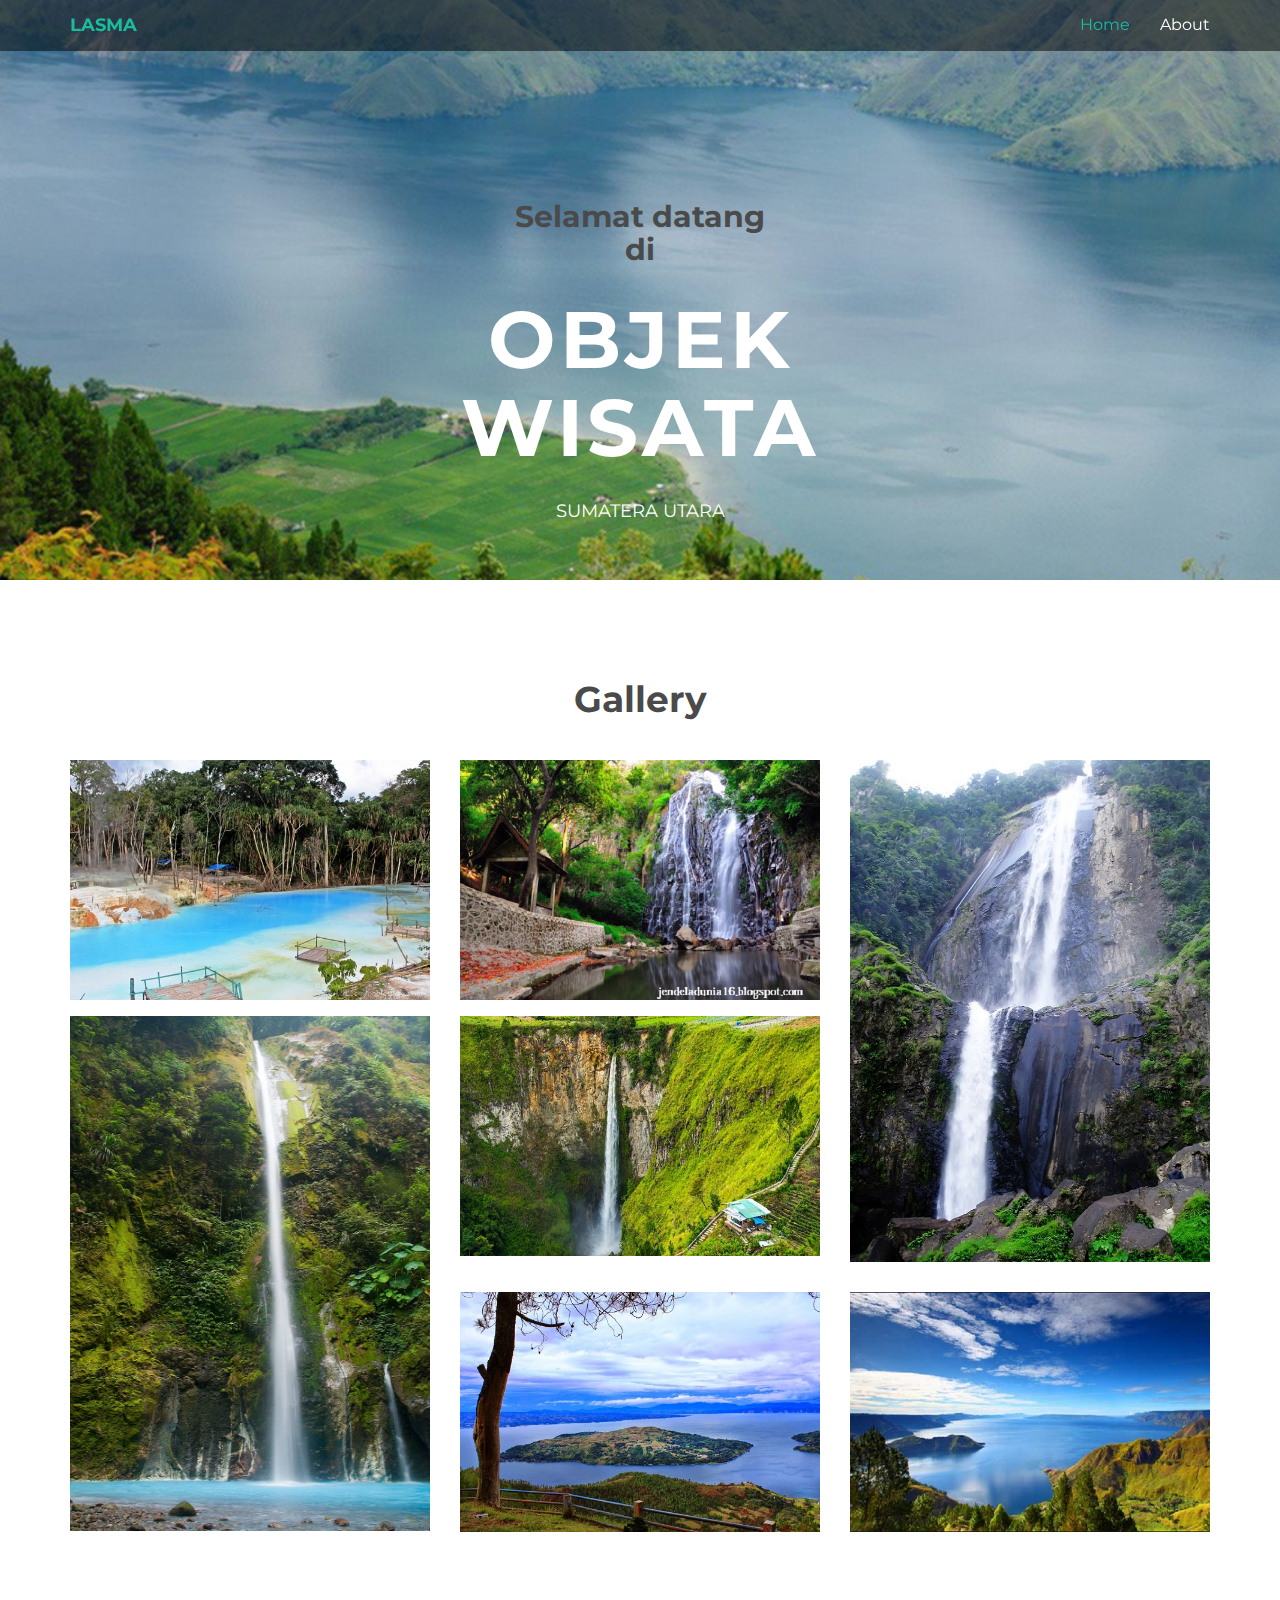
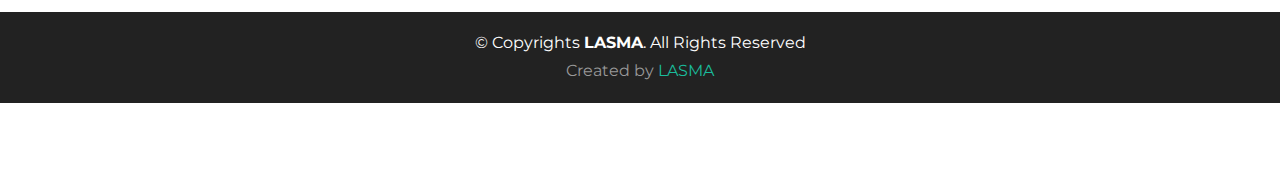
<file: index.html>
<!DOCTYPE html>
<html lang="en">
<head>
  <meta charset="utf-8">
  <title>Objek Wisata Sumatera Utara</title>
  <meta content="width=device-width, initial-scale=1.0" name="viewport">
  <meta content="" name="keywords">
  <meta content="" name="description">

  <link href="img/portfolio/sumut.png" rel="icon">
  <link href="img/portfolio/sumut.png" rel="apple-touch-icon">
  <link href="https://fonts.googleapis.com/css?family=Montserrat:300,400,500,700" rel="stylesheet">
  <link href="lib/bootstrap/css/bootstrap.min.css" rel="stylesheet">
  <link href="lib/font-awesome/css/font-awesome.min.css" rel="stylesheet">
  <link href="css/style.css" rel="stylesheet">

</head>

<body>

  <!-- Static navbar -->
  <div class="navbar navbar-default navbar-fixed-top" role="navigation">
    <div class="container">
      <div class="navbar-header">
        <button type="button" class="navbar-toggle" data-toggle="collapse" data-target=".navbar-collapse">
            <span class="sr-only">Toggle navigation</span>
            <span class="icon-bar"></span>
            <span class="icon-bar"></span>
            <span class="icon-bar"></span>
          </button>
        <a class="navbar-brand" href="index.html">LASMA</a>
      </div>
      <div class="navbar-collapse collapse">
        <ul class="nav navbar-nav navbar-right">
          <li class="active"><a href="index.html">Home</a></li>
          <li><a href="about.html">About</a></li>
          <!-- <li><a href="contact.html" class="smoothscroll">Contact</a></li> -->
        </ul>
      </div>
      <!--/.nav-collapse -->
    </div>
  </div>


  <div id="headerwrap">
    <div class="container">
      <div class="row">
        <div class="col-lg-6 col-lg-offset-3">
          <h2>Selamat datang <br>di</h2>
          <h1>OBJEK WISATA</h1>
          <h4>SUMATERA UTARA</h4>
        </div>
      </div>
    </div>
    <!-- /container -->
  </div>

  <section id="works"></section>
  <div class="container">
    <div class="row centered mt mb">
      <h1>Gallery</h1>

      <div class="col-lg-4 col-md-4 col-sm-4 gallery">
        <a href="salju.html"><img src="img/portfolio/saljupanasdoloktinggiraja.jpg" class="img-responsive"></a>
      </div>
      <div class="col-lg-4 col-md-4 col-sm-4 gallery">
        <a href="efrata.html"><img src="img/portfolio/airterjuneftarata.png" class="img-responsive"></a>
      </div>
      <div class="col-lg-4 col-md-4 col-sm-4 gallery">
        <a href="siguragura.html"><img src="img/portfolio/airterjunsigura.jpg" class="img-responsive"></a>
      </div>
      <div class="col-lg-4 col-md-4 col-sm-4 gallery" style="margin-top:-21%">
        <a href="sibolangit.html"><img src="img/portfolio/sibolangit.jpg" class="img-responsive"></a>
      </div>
      <div class="col-lg-4 col-md-4 col-sm-4 gallery" style="margin-top:-21%">
        <a href="sipisopiso.html"><img src="img/portfolio/airterjun.jpg" class="img-responsive"></a>
      </div>
      <div class="col-lg-4 col-md-4 col-sm-4 gallery">
        <a href="sipinsur.html"><img src="img/portfolio/sipinsur.jpg" class="img-responsive"></a>
      </div>
      <div class="col-lg-4 col-md-4 col-sm-4 gallery">
        <a href="samosir.html"><img src="img/portfolio/samosir.png" class="img-responsive"></a>
      </div>
      
    </div>
  </div>

  <div id="copyrights">
    <div class="container">
      <p>
        &copy; Copyrights <strong>LASMA</strong>. All Rights Reserved
      </p>
      <div class="credits">
        Created by <a href="https://www.facebook.com/lasma.elisabeth.5?jazoest=[base64]">LASMA</a>
      </div>
    </div>
  </div>

  <script src="lib/jquery/jquery.min.js"></script>
  <script src="lib/bootstrap/js/bootstrap.min.js"></script>
  <script src="lib/php-mail-form/validate.js"></script>

  <script src="js/main.js"></script>

</body>
</html>
</file>
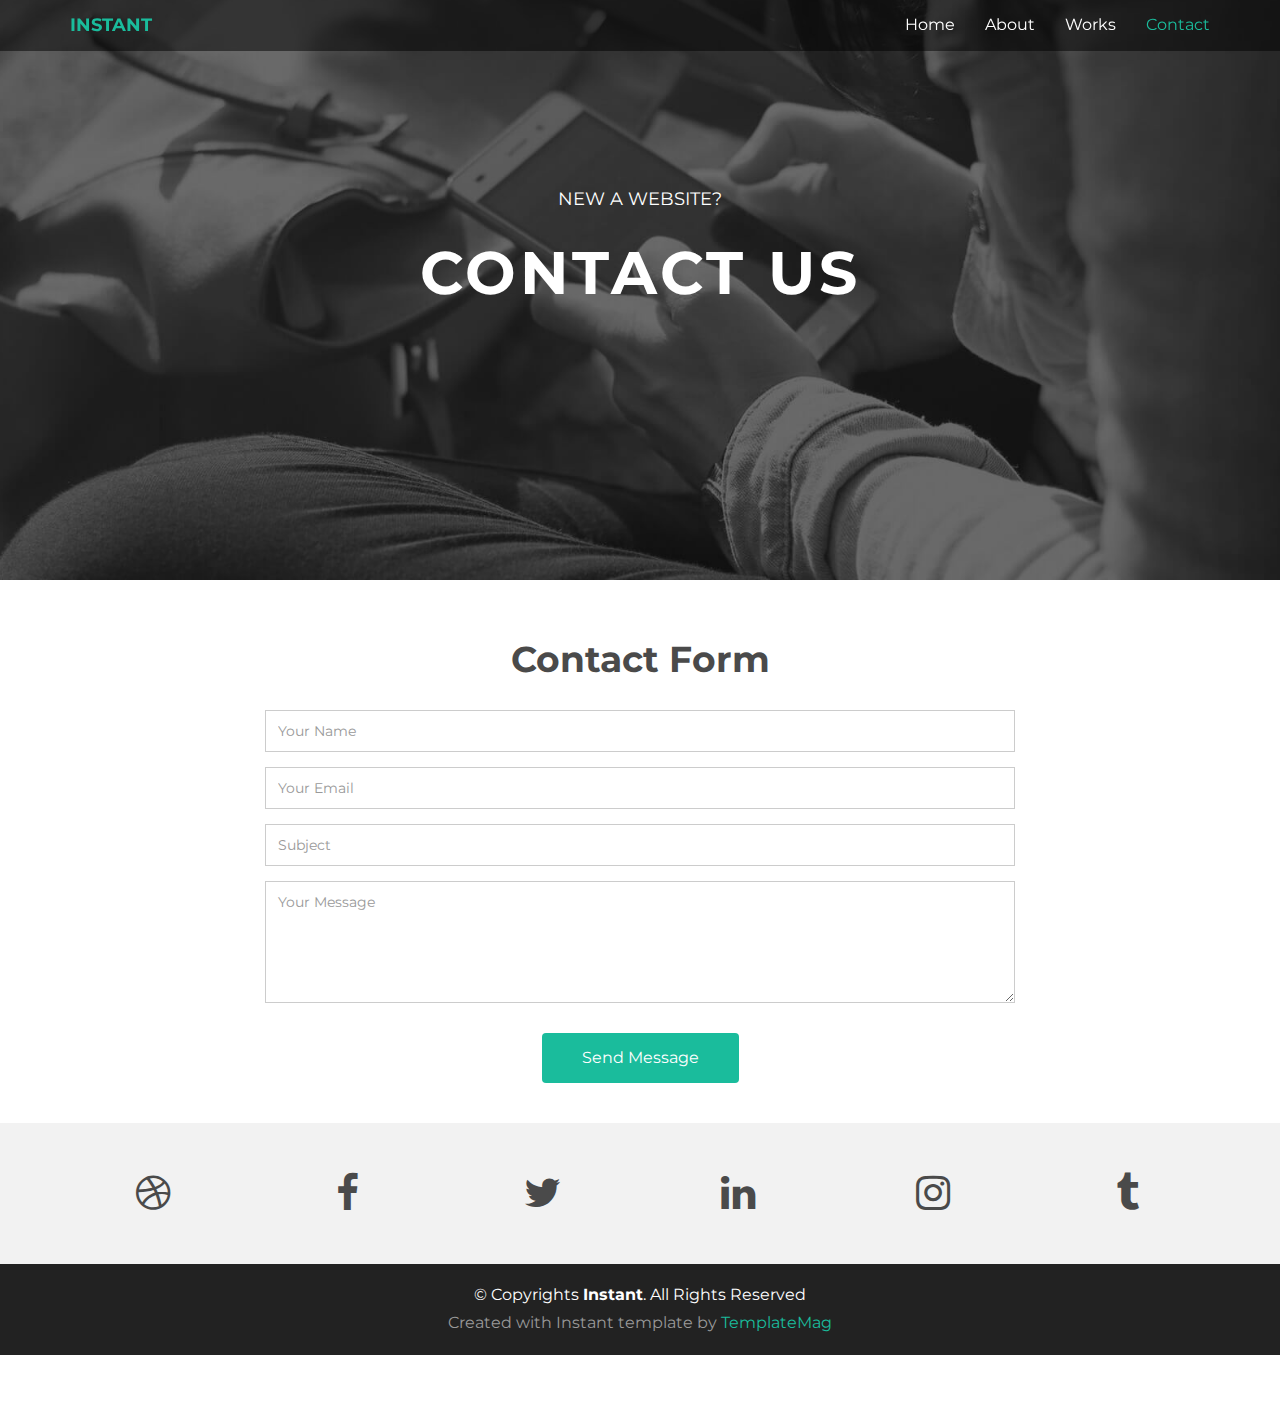
<file: contact.html>
<!DOCTYPE html>
<html lang="en">
<head>
  <meta charset="utf-8">
  <title>Instant - Bootstrap Personal Template</title>
  <meta content="width=device-width, initial-scale=1.0" name="viewport">
  <meta content="" name="keywords">
  <meta content="" name="description">

  <!-- Favicons -->
  <link href="img/portfolio/sumut.png" rel="icon">
  <link href="img/portfolio/sumut.png" rel="apple-touch-icon">

  <!-- Google Fonts -->
  <link href="https://fonts.googleapis.com/css?family=Montserrat:300,400,500,700" rel="stylesheet">

  <!-- Bootstrap CSS File -->
  <link href="lib/bootstrap/css/bootstrap.min.css" rel="stylesheet">

  <!-- Libraries CSS Files -->
  <link href="lib/font-awesome/css/font-awesome.min.css" rel="stylesheet">

  <!-- Main Stylesheet File -->
  <link href="css/style.css" rel="stylesheet">

  <!-- =======================================================
    Template Name: Instant
    Template URL: https://templatemag.com/instant-bootstrap-personal-template/
    Author: TemplateMag.com
    License: https://templatemag.com/license/
  ======================================================= -->
</head>

<body>

  <!-- Static navbar -->
  <div class="navbar navbar-default navbar-fixed-top" role="navigation">
    <div class="container">
      <div class="navbar-header">
        <button type="button" class="navbar-toggle" data-toggle="collapse" data-target=".navbar-collapse">
            <span class="sr-only">Toggle navigation</span>
            <span class="icon-bar"></span>
            <span class="icon-bar"></span>
            <span class="icon-bar"></span>
          </button>
        <a class="navbar-brand" href="index.html">INSTANT</a>
      </div>
      <div class="navbar-collapse collapse">
        <ul class="nav navbar-nav navbar-right">
          <li><a href="index.html">Home</a></li>
          <li><a href="about.html">About</a></li>
          <li><a href="works.html" class="smoothscroll">Works</a></li>
          <li class="active"><a href="contact.html" class="smoothscroll">Contact</a></li>
        </ul>
      </div>
      <!--/.nav-collapse -->
    </div>
  </div>


  <div id="contactwrap">
    <div class="container">
      <div class="row">
        <div class="col-lg-6 col-lg-offset-3">
          <h4>NEW A WEBSITE?</h4>
          <h1>CONTACT US</h1>
        </div>
      </div>
    </div>
    <!-- /container -->
  </div>

  <div id="contact">
    <div class="container">
      <div class="row">
        <div class="col-md-8 col-md-offset-2">
          <h2 class="centered">Contact Form</h2>

          <form class="contact-form php-mail-form" role="form" action="contactform/contactform.php" method="POST">

            <div class="form-group">
              <input type="name" name="name" class="form-control" id="contact-name" placeholder="Your Name" data-rule="minlen:4" data-msg="Please enter at least 4 chars" >
              <div class="validate"></div>
            </div>
            <div class="form-group">
              <input type="email" name="email" class="form-control" id="contact-email" placeholder="Your Email" data-rule="email" data-msg="Please enter a valid email">
              <div class="validate"></div>
            </div>
            <div class="form-group">
              <input type="text" name="subject" class="form-control" id="contact-subject" placeholder="Subject" data-rule="minlen:4" data-msg="Please enter at least 8 chars of subject">
              <div class="validate"></div>
            </div>

            <div class="form-group">
              <textarea class="form-control" name="message" id="contact-message" placeholder="Your Message" rows="5" data-rule="required" data-msg="Please write something for us"></textarea>
              <div class="validate"></div>
            </div>

            <div class="loading"></div>
            <div class="error-message"></div>
            <div class="sent-message">Your message has been sent. Thank you!</div>

            <div class="form-send">
              <button type="submit" class="btn btn-large">Send Message</button>
            </div>

          </form>

        </div>
      </div>
    </div>
  </div>

  <div id="social">
    <div class="container">
      <div class="row centered">
        <div class="col-lg-2">
          <a href="#"><i class="fa fa-dribbble"></i></a>
        </div>
        <div class="col-lg-2">
          <a href="#"><i class="fa fa-facebook"></i></a>
        </div>
        <div class="col-lg-2">
          <a href="#"><i class="fa fa-twitter"></i></a>
        </div>
        <div class="col-lg-2">
          <a href="#"><i class="fa fa-linkedin"></i></a>
        </div>
        <div class="col-lg-2">
          <a href="#"><i class="fa fa-instagram"></i></a>
        </div>
        <div class="col-lg-2">
          <a href="#"><i class="fa fa-tumblr"></i></a>
        </div>

      </div>
    </div>
  </div>

  <div id="copyrights">
    <div class="container">
      <p>
        &copy; Copyrights <strong>Instant</strong>. All Rights Reserved
      </p>
      <div class="credits">
        <!--
          You are NOT allowed to delete the credit link to TemplateMag with free version.
          You can delete the credit link only if you bought the pro version.
          Buy the pro version with working PHP/AJAX contact form: https://templatemag.com/instant-bootstrap-personal-template/
          Licensing information: https://templatemag.com/license/
        -->
        Created with Instant template by <a href="https://templatemag.com/">TemplateMag</a>
      </div>
    </div>
  </div>
  <!-- / copyrights -->

  <!-- JavaScript Libraries -->
  <script src="lib/jquery/jquery.min.js"></script>
  <script src="lib/bootstrap/js/bootstrap.min.js"></script>
  <script src="lib/php-mail-form/validate.js"></script>

  <!-- Template Main Javascript File -->
  <script src="js/main.js"></script>

</body>
</html>
</file>
<file: css/style.css>
::-moz-selection {
    background: #f2c2c9;
    color: #a4003a;
    text-shadow: none;
}

::selection {
    background: #16a085;
    color: #a4003a;
    text-shadow: none;
}


 hr {
    display: block;
    height: 1px;
    border: 0;
    border-top: 1px solid #ccc;
    margin: 1em 0;
    padding: 0;
}

.centered {
	text-align: center
}

.mt {
	margin-top: 80px;
}

.mb {
	margin-bottom: 80px;
}

body {
    font-family: 'Montserrat', sans-serif;
    font-weight: 400;
    font-size: 16px;

    -webkit-font-smoothing: antialiased;
    -webkit-overflow-scrolling: touch;
}

h1, h2, h3, h4, h5, h6 {
	font-weight: 700;
    color: #4a4a4a;
}


.navbar-brand {
	font-weight: 700;
}

.navbar-default .navbar-brand, .navbar-default .navbar-brand:hover {
	color: #1abc9c;
}

.navbar-default {
	border-color: transparent;
  background-color: rgba(0, 0, 0, 0.5);
}

.navbar-default .navbar-nav > .active > a, .navbar-default .navbar-nav > .active > a:hover, .navbar-default .navbar-nav > .active > a:focus {
	color: #1abc9c;
	background-color: transparent;
}

.navbar-default .navbar-nav > li > a {
	color: #fff;
}

.navbar-default .navbar-nav > li > a:hover, .navbar-default .navbar-nav > li > a:focus {
	color: #1abc9c;
}

.navbar-default .navbar-toggle {
  border: none;
  border-color: #fff;
}

.navbar-default .navbar-toggle:hover {
  background: #666;
}

.navbar-default .navbar-toggle .icon-bar {
  background-color: #fff;
}

#headerwrap {
	background: url(../img/Back2.png) no-repeat center top;
	margin-top: -70px;
	padding-top: 250px;
	text-align:center;
	background-attachment: relative;
	background-position: center center;
	min-height: 650px;
	width: 100%;

    -webkit-background-size: 100%;
    -moz-background-size: 100%;
    -o-background-size: 100%;
    background-size: 100%;

    -webkit-background-size: cover;
    -moz-background-size: cover;
    -o-background-size: cover;
    background-size: cover;
}

#headerwrap h1 {
	color:#ffffff;
	padding-top: 10px;
	padding-bottom: 20px;
	letter-spacing: 4px;
	font-size: 80px;
	font-weight: bold;
}

#headerwrap h4 {
	font-weight: 400;
	color: #ffffff
}

@media (max-width: 768px) {
  #headerwrap {
    padding-top: 180px;
  }
}

#social {
	padding-top: 50px;
	padding-bottom: 50px;
	background-color: #f2f2f2;
}

#social i {
	font-size: 40px;
	color: #4a4a4a
}

#social i:hover {
	color: #1abc9c
}

#footerwrap {
	padding-top: 70px;
	padding-bottom: 50px;
	background-color: #2f2f2f;
}

#footerwrap p {
	color: #f2f2f2;
	margin-left: 10px;
}

#workwrap {
	background: url(../img/portfolio/SAl.jpg) no-repeat center top;
	margin-top: -70px;
	padding-top: 250px;
	text-align:center;
	background-attachment: relative;
	background-position: center center;
	min-height: 650px;
	width: 100%;

    -webkit-background-size: 100%;
    -moz-background-size: 100%;
    -o-background-size: 100%;
    background-size: 100%;

    -webkit-background-size: cover;
    -moz-background-size: cover;
    -o-background-size: cover;
    background-size: cover;
}

#workwrap h1 {
	color:#ffffff;
	padding-top: 10px;
	padding-bottom: 20px;
	letter-spacing: 4px;
	font-size: 80px;
	font-weight: bold;
}

#workwrap h4 {
	font-weight: 400;
	color: #ffffff
}

#workwrapef {
	background: url(../img/portfolio/airterjuneftarata.png) no-repeat center top;
	margin-top: -70px;
	padding-top: 250px;
	text-align:center;
	background-attachment: relative;
	background-position: center center;
	min-height: 650px;
	width: 100%;

    -webkit-background-size: 100%;
    -moz-background-size: 100%;
    -o-background-size: 100%;
    background-size: 100%;

    -webkit-background-size: cover;
    -moz-background-size: cover;
    -o-background-size: cover;
    background-size: cover;
}

#workwrapef h1 {
	color:#ffffff;
	padding-top: 10px;
	padding-bottom: 20px;
	letter-spacing: 4px;
	font-size: 80px;
	font-weight: bold;
}

#workwrapef h4 {
	font-weight: 400;
	color: #ffffff
}

#workwrapsigura {
	background: url(../img/portfolio/airterjunsigura.jpg) no-repeat center top;
	margin-top: -70px;
	padding-top: 250px;
	text-align:center;
	background-attachment: relative;
	background-position: center center;
	min-height: 650px;
	width: 100%;

    -webkit-background-size: 100%;
    -moz-background-size: 100%;
    -o-background-size: 100%;
    background-size: 100%;

    -webkit-background-size: cover;
    -moz-background-size: cover;
    -o-background-size: cover;
    background-size: cover;
}

#workwrapsigura h1 {
	columns: #000000;
	padding-top: 10px;
	padding-bottom: 20px;
	letter-spacing: 4px;
	font-size: 80px;
  font-weight: bold;
}

#workwrapsigura h4 {
	font-weight: 400;
	color: #000000;
}

#workwrapsigura h3 {
	font-weight: 400;
	color: #ffffff;
}

#workwrapsipiso {
	background: url(../img/portfolio/air-terjun-sipiso-piso.png) no-repeat center top;
	margin-top: -70px;
	padding-top: 250px;
	text-align:center;
	background-attachment: relative;
	background-position: center center;
	min-height: 650px;
	width: 100%;

    -webkit-background-size: 100%;
    -moz-background-size: 100%;
    -o-background-size: 100%;
    background-size: 100%;

    -webkit-background-size: cover;
    -moz-background-size: cover;
    -o-background-size: cover;
    background-size: cover;
}

#workwrapsipiso h1 {
	color: #ffffff;
	padding-top: 10px;
	padding-bottom: 20px;
	letter-spacing: 4px;
	font-size: 80px;
  font-weight: bold;
}

#workwrapsipiso h4 {
	font-weight: 400;
	color: #ffffff;
}

#workwrapsipiso h3 {
	font-weight: 400;
	color: #ffffff;
}

#workwrapsipinsur {
	background: url(../img/portfolio/sipinsur.jpg) no-repeat center top;
	margin-top: -70px;
	padding-top: 250px;
	text-align:center;
	background-attachment: relative;
	background-position: center center;
	min-height: 650px;
	width: 100%;

    -webkit-background-size: 100%;
    -moz-background-size: 100%;
    -o-background-size: 100%;
    background-size: 100%;

    -webkit-background-size: cover;
    -moz-background-size: cover;
    -o-background-size: cover;
    background-size: cover;
}

#workwrapsipinsur h1 {
	color: #ffffff;
	padding-top: 10px;
	padding-bottom: 20px;
	letter-spacing: 4px;
	font-size: 80px;
  font-weight: bold;
}

#workwrapsipinsur h4 {
	font-weight: 400;
	color: #ffffff;
}

#workwrapsipinsur h3 {
	font-weight: 400;
	color: #ffffff;
}

#workwrapsamosir {
	background: url(../img/portfolio/samosir3.png) no-repeat center top;
	margin-top: -70px;
	padding-top: 250px;
	text-align:center;
	background-attachment: relative;
	background-position: center center;
	min-height: 650px;
	width: 100%;

    -webkit-background-size: 100%;
    -moz-background-size: 100%;
    -o-background-size: 100%;
    background-size: 100%;

    -webkit-background-size: cover;
    -moz-background-size: cover;
    -o-background-size: cover;
    background-size: cover;
}

#workwrapsamosir h1 {
	color: #ffffff;
	padding-top: 10px;
	padding-bottom: 20px;
	letter-spacing: 4px;
	font-size: 80px;
  font-weight: bold;
}

#workwrapsamosir h4 {
	font-weight: 400;
	color: #ffffff;
}

#workwrapsamosir h3 {
	font-weight: 400;
	color: #ffffff;
}

#workwrapsibol {
	background: url(../img/portfolio/sibolangit1.jpg) no-repeat center top;
	margin-top: -70px;
	padding-top: 250px;
	text-align:center;
	background-attachment: relative;
	background-position: center center;
	min-height: 650px;
	width: 100%;

    -webkit-background-size: 100%;
    -moz-background-size: 100%;
    -o-background-size: 100%;
    background-size: 100%;

    -webkit-background-size: cover;
    -moz-background-size: cover;
    -o-background-size: cover;
    background-size: cover;
}

#workwrapsibol h1 {
	color:#ffffff;
	padding-top: 10px;
	padding-bottom: 20px;
	letter-spacing: 4px;
	font-size: 80px;
  font-weight: bold;
}

#workwrapsibol h4 {
	font-weight: 400;
	color:#ffffff;
}

#aboutwrap {
	background: url(../img/hany.jpeg) no-repeat center top;
	margin-top: -70px;
	padding-top: 250px;
	text-align:center;
	background-attachment: relative;
	background-position: center center;
	min-height: 550px;
	width: 100%;

    -webkit-background-size: 100%;
    -moz-background-size: 100%;
    -o-background-size: 100%;
    background-size: 100%;

    -webkit-background-size: cover;
    -moz-background-size: cover;
    -o-background-size: cover;
    background-size: cover;
}


/* Gallery */
.gallery {
  margin-top: 30px;
  /* width:500px;
  height:500px; */
}

.gallery img:hover {
	opacity: 0.4;
}


/* Contact Form */

#contactwrap {
	background: url(../img/contact.jpg) no-repeat center top;
	margin-top: -70px;
	padding-top: 250px;
	text-align:center;
	background-attachment: relative;
	background-position: center center;
	min-height: 650px;
	width: 100%;
  background-size: 100%;
  background-size: cover;
}

#contactwrap h1 {
	color:#ffffff;
	padding-top: 10px;
	padding-bottom: 20px;
	letter-spacing: 4px;
	font-size: 60px;
	font-weight: bold;
}

#contactwrap h4 {
	font-weight: 400;
	color: #ffffff
}

#contact {
  padding: 40px 0;
}

#contact h2 {
  font-size: 36px;
  margin-bottom: 30px;
}

.contact-form label {
   color: #999;
}

.contact-form input, .contact-form textarea {
  padding: 10px 12px;
  border-radius: 0;
  box-shadow: none;
  font-size: 14px;
  height: auto;
}

.contact-form .form-send {
  text-align: center;
}

.contact-form .form-send button  {
  background: #1abc9c;
  border: 0;
  padding: 14px 40px;
  color: #fff;
  transition: 0.4s;
  cursor: pointer;
  font-size: 16px;
  margin-top: 15px;
}

.contact-form .form-send button:hover {
  background: #2addb9;
}

.contact-form .validate {
  display: none;
  color: red;
  margin: 0 0 15px 0;
  font-weight: 400;
  font-size: 13px;
}

.contact-form .loading {
  display: none;
  color: #555;
  background: #fff;
  text-align: center;
  padding: 15px;
  margin: 15px 0;
}

.contact-form .loading:before {
  content: "";
  display: inline-block;
  border-radius: 50%;
  width: 24px;
  height: 24px;
  border: 3px solid #18d26e;
  border-top-color: #eee;
  -webkit-animation: animate-loading 1s linear infinite;
  animation: animate-loading 1s linear infinite;
}

@-webkit-keyframes animate-loading {
  0% {
    -webkit-transform: rotate(0deg);
    transform: rotate(0deg);
  }

  100% {
    -webkit-transform: rotate(360deg);
    transform: rotate(360deg);
  }
}

@keyframes animate-loading {
  0% {
    -webkit-transform: rotate(0deg);
    transform: rotate(0deg);
  }

  100% {
    -webkit-transform: rotate(360deg);
    transform: rotate(360deg);
  }
}

.contact-form .error-message {
  display: none;
  color: #fff;
  background: #ed3c0d;
  text-align: center;
  padding: 15px;
  font-weight: 600;
  margin: 15px 0;
}

.contact-form .sent-message {
  display: none;
  color: #fff;
  background: #18d26e;
  text-align: center;
  padding: 15px;
  font-weight: 600;
  margin: 15px 0;
}

/* Copyrights */

#copyrights {
  background: #222222;
  padding: 20px 0;
  text-align: center;
}

#copyrights p {
  margin-bottom: 5px;
  color: #fff;
}

#copyrights a {
  color: #1abc9c;
}

.credits {
  color: #999;
}
</file>
